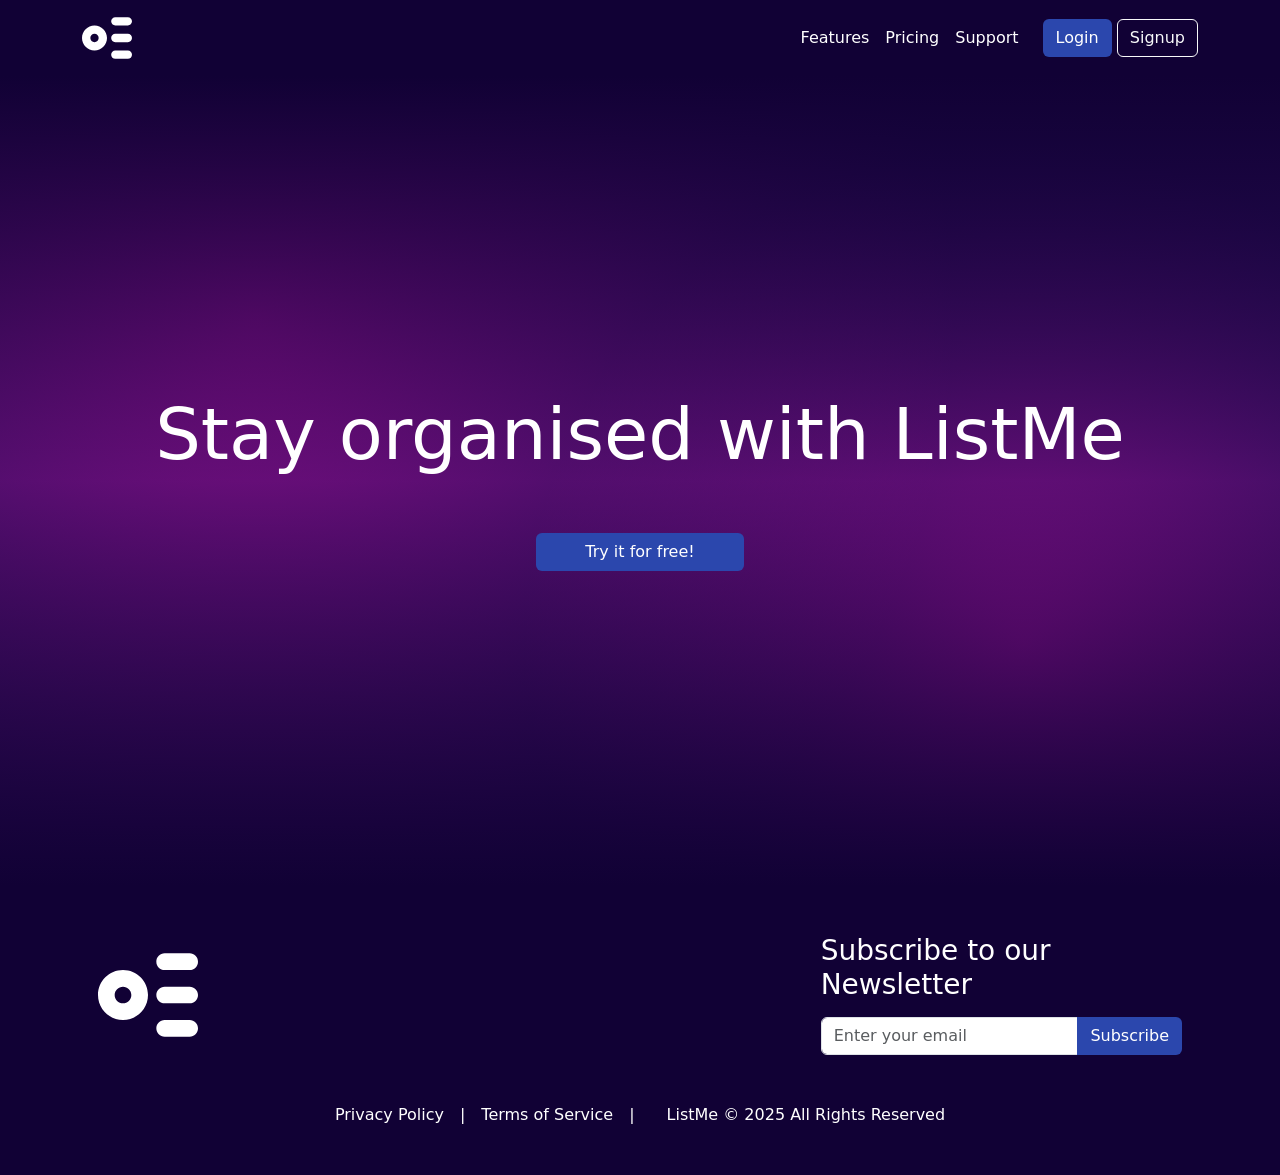
<file: frontend/index.html>
<!DOCTYPE html>
<html lang="en">
<head>
    <meta charset="UTF-8">
    <meta name="viewport" content="width=device-width, initial-scale=1.0">

    <title> To Do App | Home </title>

    <link href="https://cdn.jsdelivr.net/npm/bootstrap@5.3.3/dist/css/bootstrap.min.css" rel="stylesheet">
    <link rel="stylesheet" href="./css/styles.css">

</head>

<body>
    <!-- Navbar -->
    <nav class="navbar navbar-expand-lg">
        <div class="container">

            <a class="navbar-brand" href="./">
                <img src="./images/logo.svg" height="50px" width="auto">
            </a>

            <!-- Hamburger menu button (visible on smaller screens) -->
            <button class="navbar-toggler" type="button"
                data-bs-toggle="collapse"
                data-bs-target="#navbarNav"
                aria-controls="navbarNav"
                aria-expanded="false"
                aria-label="Toggle navigation">

                <img src="./images/Hamburger.svg" alt="hamburger icon" height="40px" width="auto">
            </button>

            <div class="collapse navbar-collapse" id="navbarNav">

                <ul class="navbar-nav ms-lg-auto text-center text-lg-start">
                    <li class="nav-item">
                        <a class="nav-link" href="./features.html">Features</a>
                    </li>

                    <li class="nav-item">
                        <a class="nav-link" href="./pricing.html">Pricing</a>
                    </li>

                    <li class="nav-item">
                        <a class="nav-link" href="./support.html">Support</a>
                    </li>

                    <!-- Button nav items -->
                    <li class="nav-item d-block d-lg-none">
                        <a class="nav-link" href="./login.html">Login</a>
                    </li>

                    <li class="nav-item d-block d-lg-none">
                        <a class="nav-link" href="./signup.html">Signup</a>
                    </li>
                </ul>

                <!-- Buttons only visible on large screens -->
                <div class="d-flex gap-2 d-none d-lg-block ms-3">
                    <a class="btn btn-primary" href="./login.html">Login</a>
                    <a class="btn btn-outline-light" href="./signup.html">Signup</a>
                </div>

            </div>

        </div>
    </nav>
    
    
    <!-- ↓ Hero text ↓ -->

    <main class="d-flex justify-content-center flex-column align-items-center bg-img">
        <h1 class="display-2 text-center text-white">Stay organised with ListMe</h1>
        <div class="d-flex justify-content-center align-items-center mt-5">
            <a href="./dashboard.html" class="btn btn-primary px-5">Try it for free!</a>
        </div>
    </main>

    <!-- ↑ Hero text ↑ -->


    <!-- ↓ Footer ↓ -->

    <footer>
        <div class="py-5 container">
            <div class="d-flex justify-content-between flex-column gap-5 gap-md-0 flex-md-row align-items-center px-3 mb-5">
                <a href="./">
                    <img src="./images/logo.svg" alt="logo" height="100px" width="auto">
                </a>
                <div class="col-12 col-sm-8 col-md-7 col-lg-5 col-xl-4">
                    <h3 class="text-white mb-3 text-center text-md-start">Subscribe to our Newsletter</h3>
                    <div class="input-group">
                        <input  placeholder="Enter your email" type="email" class="form-control">
                        <button class="btn btn-primary"> Subscribe </button>
                    </div>
                </div>
            </div>
            <div class="d-flex justify-content-center flex-column gap-3 flex-md-row align-items-center">
                <a class="nav-link" href="#">Privacy Policy</a>
                <p class="m-0 d-none d-md-block">|</p>
                <a class="nav-link" href="#">Terms of Service</a>
                <p class="mb-0 me-3 d-none d-md-block">|</p>
                <p class="m-0"> ListMe &COPY; 2025 All Rights Reserved </p>
            </div>
        </div>
    </footer>

     <script src="https://cdn.jsdelivr.net/npm/bootstrap@5.3.3/dist/js/bootstrap.bundle.min.js"></script> 
</body>

</html>
</file>
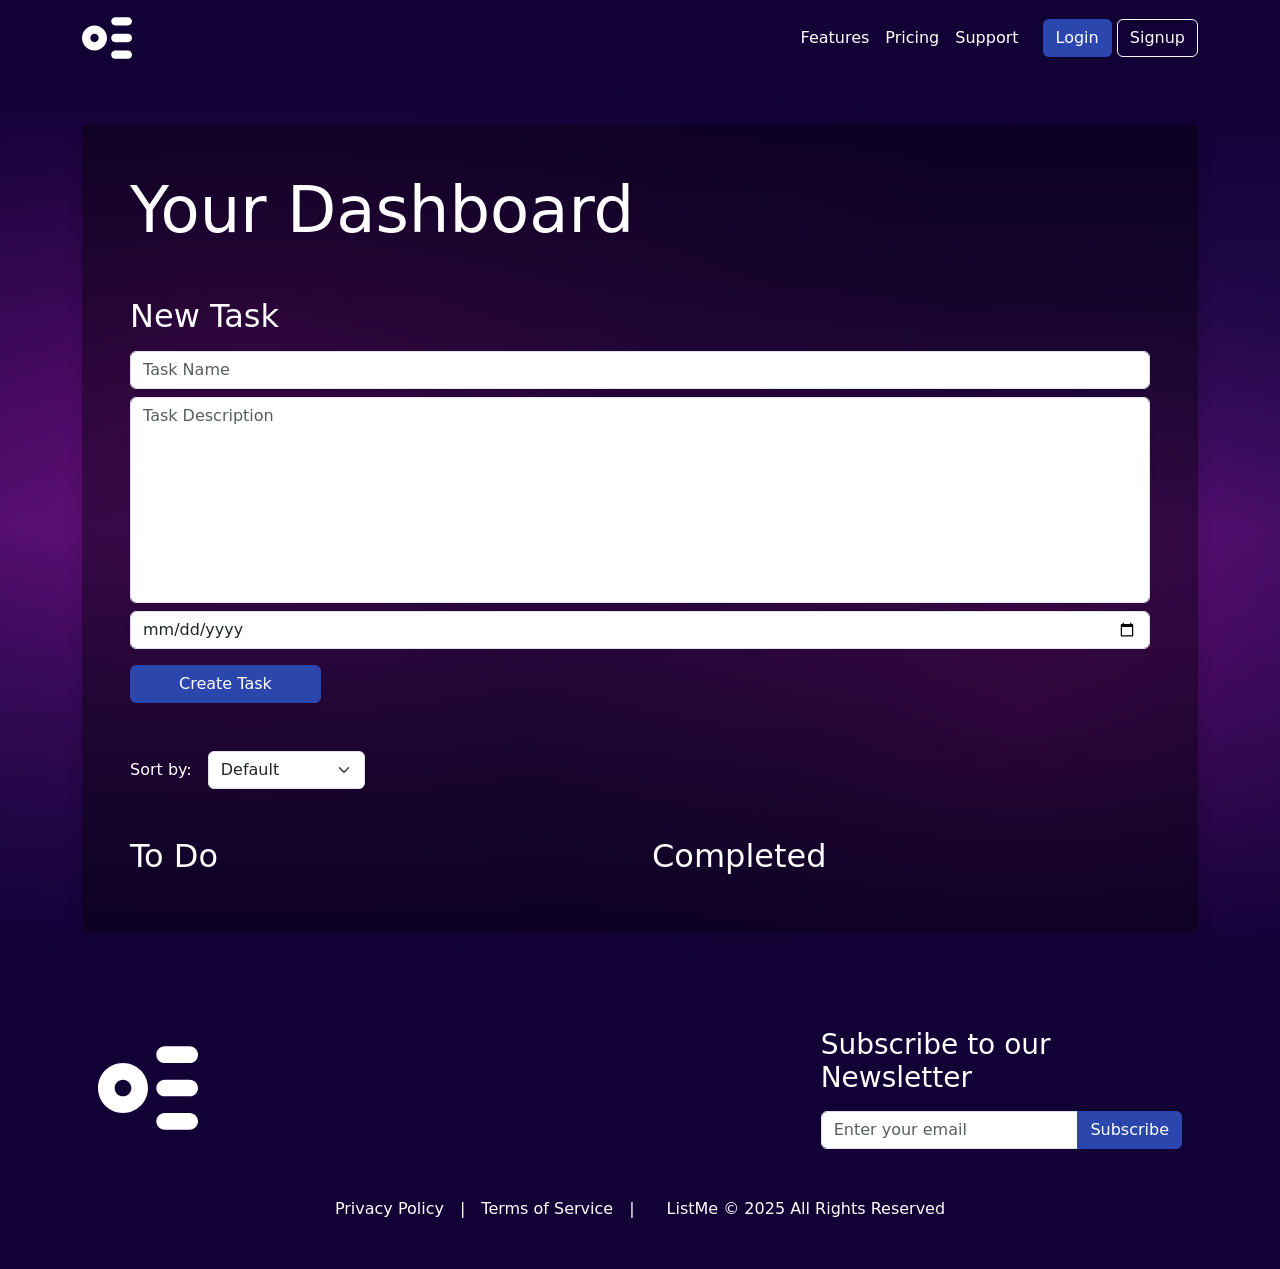
<file: frontend/dashboard.html>
<!DOCTYPE html>
<html lang="en">
<head>
    <meta charset="UTF-8">
    <meta name="viewport" content="width=device-width, initial-scale=1.0">

    <title> To Do App | Dashboard </title>

    <link href="https://cdn.jsdelivr.net/npm/bootstrap@5.3.3/dist/css/bootstrap.min.css" rel="stylesheet">
    <link rel="stylesheet" href="./css/styles.css">

</head>

<body>
    <!-- Navbar -->
    <nav class="navbar navbar-expand-lg">
        <div class="container">

            <a class="navbar-brand" href="./">
                <img src="./images/logo.svg" height="50px" width="auto">
            </a>

            <!-- Hamburger menu button (visible on smaller screens) -->
            <button class="navbar-toggler" type="button"
                data-bs-toggle="collapse"
                data-bs-target="#navbarNav"
                aria-controls="navbarNav"
                aria-expanded="false"
                aria-label="Toggle navigation">

                <img src="./images/Hamburger.svg" alt="hamburger icon" height="40px" width="auto">
            </button>

            <div class="collapse navbar-collapse" id="navbarNav">

                <ul class="navbar-nav ms-lg-auto text-center text-lg-start">
                    <li class="nav-item">
                        <a class="nav-link" href="./features.html">Features</a>
                    </li>

                    <li class="nav-item">
                        <a class="nav-link" href="./pricing.html">Pricing</a>
                    </li>

                    <li class="nav-item">
                        <a class="nav-link" href="./support.html">Support</a>
                    </li>

                    <!-- Button nav items -->
                    <li class="nav-item d-block d-lg-none">
                        <a class="nav-link" href="./login.html">Login</a>
                    </li>

                    <li class="nav-item d-block d-lg-none">
                        <a class="nav-link" href="./signup.html">Signup</a>
                    </li>
                </ul>

                <!-- Buttons only visible on large screens -->
                <div class="d-flex gap-2 d-none d-lg-block ms-3">
                    <a class="btn btn-primary" href="./login.html">Login</a>
                    <a class="btn btn-outline-light" href="./signup.html">Signup</a>
                </div>

            </div>

        </div>
    </nav>
    
    
    <!-- ↓ Create a task ↓ -->

   <main>
        <div class="bg-img dashboard py-5">

            <div class="d-flex justify-content-center flex-column align-items-center container">

                <div class="rounded shadow bg-translucent p-3 p-lg-5 col-12">

                    <form id="taskForm" class="mb-5 text-white">
                        <h1 id="greeting" class="mb-5 display-3">Your Dashboard</h1>

                        <h2 class="mb-3">New Task</h2>

                        <input id="taskName" name="taskName" placeholder="Task Name" class="mb-2 form-control shadow-sm" type="text" required>

                        <textarea placeholder="Task Description" id="taskDescription" name="taskDescription" class="form-control mb-2 shadow-sm" rows="8" required></textarea>

                        <input id="dueDate" name="dueDate" placeholder="Due Date" class="mb-3 form-control shadow-sm" type="date" required>

                        <button type="submit" class="btn btn-primary shadow-sm px-5">Create Task</button>
                    </form>

                    <div class="d-flex align-items-center gap-3 mb-5">
                        <label for="sortSelect" class="text-white">Sort by:</label>

                        <select id="sortSelect" class="form-select w-auto shadow-none">
                            <option value="default" selected>Default</option>
                            <option value="dueDate">Due Date</option>
                            <option value="dateCreated">Date Created</option>
                        </select>
                    </div>

                    <!--Our lists for todo and completed tasks-->
                    <div class="row text-white">

                        <div class="col-12 col-lg-6 mb-4 mb-lg-0">
                            <h2 class="text-white">To Do</h2>

                            <ul id="toDoList" class="list-group"></ul>
                        </div>

                        <div class="col-12 col-lg-6">
                            <h2>Completed</h2>

                            <ul id="completedList" class="list-group"></ul>
                        </div>
                    </div>
                </div>
            </div>
        </div>
   </main>

    <!-- ↑ Create a task ↑ -->


    <!-- ↓ Footer ↓ -->

    <footer>
        <div class="py-5 container">
            <div class="d-flex justify-content-between flex-column gap-5 gap-md-0 flex-md-row align-items-center px-3 mb-5">
                <a href="./">
                    <img src="./images/logo.svg" alt="logo" height="100px" width="auto">
                </a>
                <div class="col-12 col-sm-8 col-md-7 col-lg-5 col-xl-4">
                    <h3 class="text-white mb-3 text-center text-md-start">Subscribe to our Newsletter</h3>
                    <div class="input-group">
                        <input  placeholder="Enter your email" type="email" class="form-control">
                        <button class="btn btn-primary"> Subscribe </button>
                    </div>
                </div>
            </div>
            <div class="d-flex justify-content-center flex-column gap-3 flex-md-row align-items-center">
                <a class="nav-link" href="#">Privacy Policy</a>
                <p class="m-0 d-none d-md-block">|</p>
                <a class="nav-link" href="#">Terms of Service</a>
                <p class="mb-0 me-3 d-none d-md-block">|</p>
                <p class="m-0"> ListMe &COPY; 2025 All Rights Reserved </p>
            </div>
        </div>
    </footer>

    <!-- ↓ Edit Task Modal - pops up when needed ↓ -->

    <div class="modal fade" id="editModal" tabindex="-1" aria-labelledby="editTaskModalLabel" aria-hidden="true">
        <div class="modal-dialog modal-dialog-centered">
            <div class="modal-content">
                <div class="modal-header">
                    <h1 class="modal-title fs-5" id="editTaskModalLabel">Edit Task</h1>
                    <button type="button" class="btn-close" data-bs-dismiss="modal" aria-label="Close"></button>
                </div>
                <div class="modal-body">
                    <form id="editTaskForm">
                        <input id="editTaskName" placeholder="Task Name" class="mb-2 form-control shadow-sm" type="text">
                        <textarea id="editTaskDescription" placeholder="Task Description" rows="7" class="form-control mb-2 shadow-sm"></textarea>
                        <input id="editDueDate" placeholder="Task Name" class="mb-3 form-control shadow-sm" type="date">
                    </form>
                </div>
                <div class="modal-footer">
                    <button id="saveButton" type="submit" class="btn btn-primary">Save changes</button>
                </div>
            </div>
        </div>
    </div>

    <!-- ↑ Edit Task Modal ↑ -->

    <script src="./js/api.js"></script>
    <script src="https://cdn.jsdelivr.net/npm/bootstrap@5.3.3/dist/js/bootstrap.bundle.min.js"></script> 
</body>

</html>
</file>
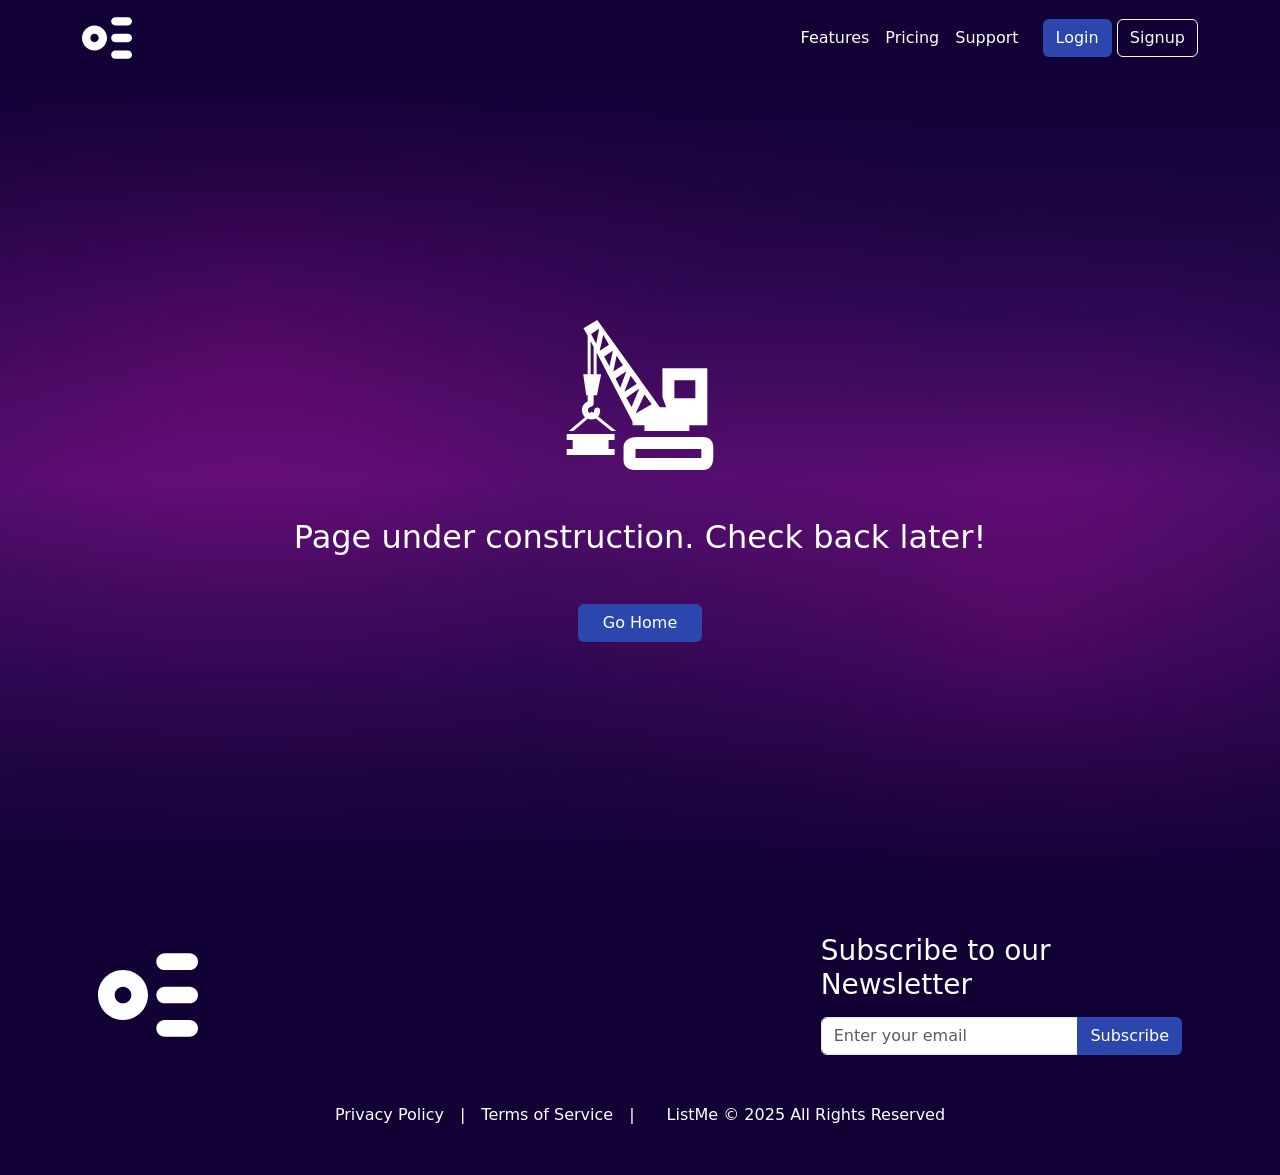
<file: frontend/features.html>
<!DOCTYPE html>
<html lang="en">
<head>
    <meta charset="UTF-8">
    <meta name="viewport" content="width=device-width, initial-scale=1.0">

    <title> To Do App | Features </title>

    <link href="https://cdn.jsdelivr.net/npm/bootstrap@5.3.3/dist/css/bootstrap.min.css" rel="stylesheet">
    <link rel="stylesheet" href="./css/styles.css">

</head>

<body>
    <!-- Navbar -->
    <nav class="navbar navbar-expand-lg">
        <div class="container">

            <a class="navbar-brand" href="./">
                <img src="./images/logo.svg" height="50px" width="auto">
            </a>

            <!-- Hamburger menu button (visible on smaller screens) -->
            <button class="navbar-toggler" type="button"
                data-bs-toggle="collapse"
                data-bs-target="#navbarNav"
                aria-controls="navbarNav"
                aria-expanded="false"
                aria-label="Toggle navigation">

                <img src="./images/Hamburger.svg" alt="hamburger icon" height="40px" width="auto">
            </button>

            <div class="collapse navbar-collapse" id="navbarNav">

                <ul class="navbar-nav ms-lg-auto text-center text-lg-start">
                    <li class="nav-item">
                        <a class="nav-link" href="./features.html">Features</a>
                    </li>

                    <li class="nav-item">
                        <a class="nav-link" href="./pricing.html">Pricing</a>
                    </li>

                    <li class="nav-item">
                        <a class="nav-link" href="./support.html">Support</a>
                    </li>

                    <!-- Button nav items -->
                    <li class="nav-item d-block d-lg-none">
                        <a class="nav-link" href="./login.html">Login</a>
                    </li>

                    <li class="nav-item d-block d-lg-none">
                        <a class="nav-link" href="./signup.html">Signup</a>
                    </li>
                </ul>

                <!-- Buttons only visible on large screens -->
                <div class="d-flex gap-2 d-none d-lg-block ms-3">
                    <a class="btn btn-primary" href="./login.html">Login</a>
                    <a class="btn btn-outline-light" href="./signup.html">Signup</a>
                </div>

            </div>

        </div>
    </nav>
    
    
    <!-- ↓ Page not ready ↓ -->

    <section class="bg-img d-flex justify-content-center align-items-center support py-5">
        <div class="container text-center text-white py-5">
            <img src="./images/Construction.svg" alt="Under Construction" height="150px" width="auto">
            <h2 class="mt-5">Page under construction. Check back later!</h2>
            <div class="mt-5">
                <a href="./" class="btn btn-primary px-4">Go Home</a>
            </div>
        </div>
    </section>

    <!-- ↑ Page not ready ↑ -->


    <!-- ↓ Footer ↓ -->

    <footer>
        <div class="py-5 container">
            <div class="d-flex justify-content-between flex-column gap-5 gap-md-0 flex-md-row align-items-center px-3 mb-5">
                <a href="./">
                    <img src="./images/logo.svg" alt="logo" height="100px" width="auto">
                </a>
                <div class="col-12 col-sm-8 col-md-7 col-lg-5 col-xl-4">
                    <h3 class="text-white mb-3 text-center text-md-start">Subscribe to our Newsletter</h3>
                    <div class="input-group">
                        <input  placeholder="Enter your email" type="email" class="form-control">
                        <button class="btn btn-primary"> Subscribe </button>
                    </div>
                </div>
            </div>
            <div class="d-flex justify-content-center flex-column gap-3 flex-md-row align-items-center">
                <a class="nav-link" href="#">Privacy Policy</a>
                <p class="m-0 d-none d-md-block">|</p>
                <a class="nav-link" href="#">Terms of Service</a>
                <p class="mb-0 me-3 d-none d-md-block">|</p>
                <p class="m-0"> ListMe &COPY; 2025 All Rights Reserved </p>
            </div>
        </div>
    </footer>

     
     <script src="https://cdn.jsdelivr.net/npm/bootstrap@5.3.3/dist/js/bootstrap.bundle.min.js"></script> 
</body>

</html>
</file>
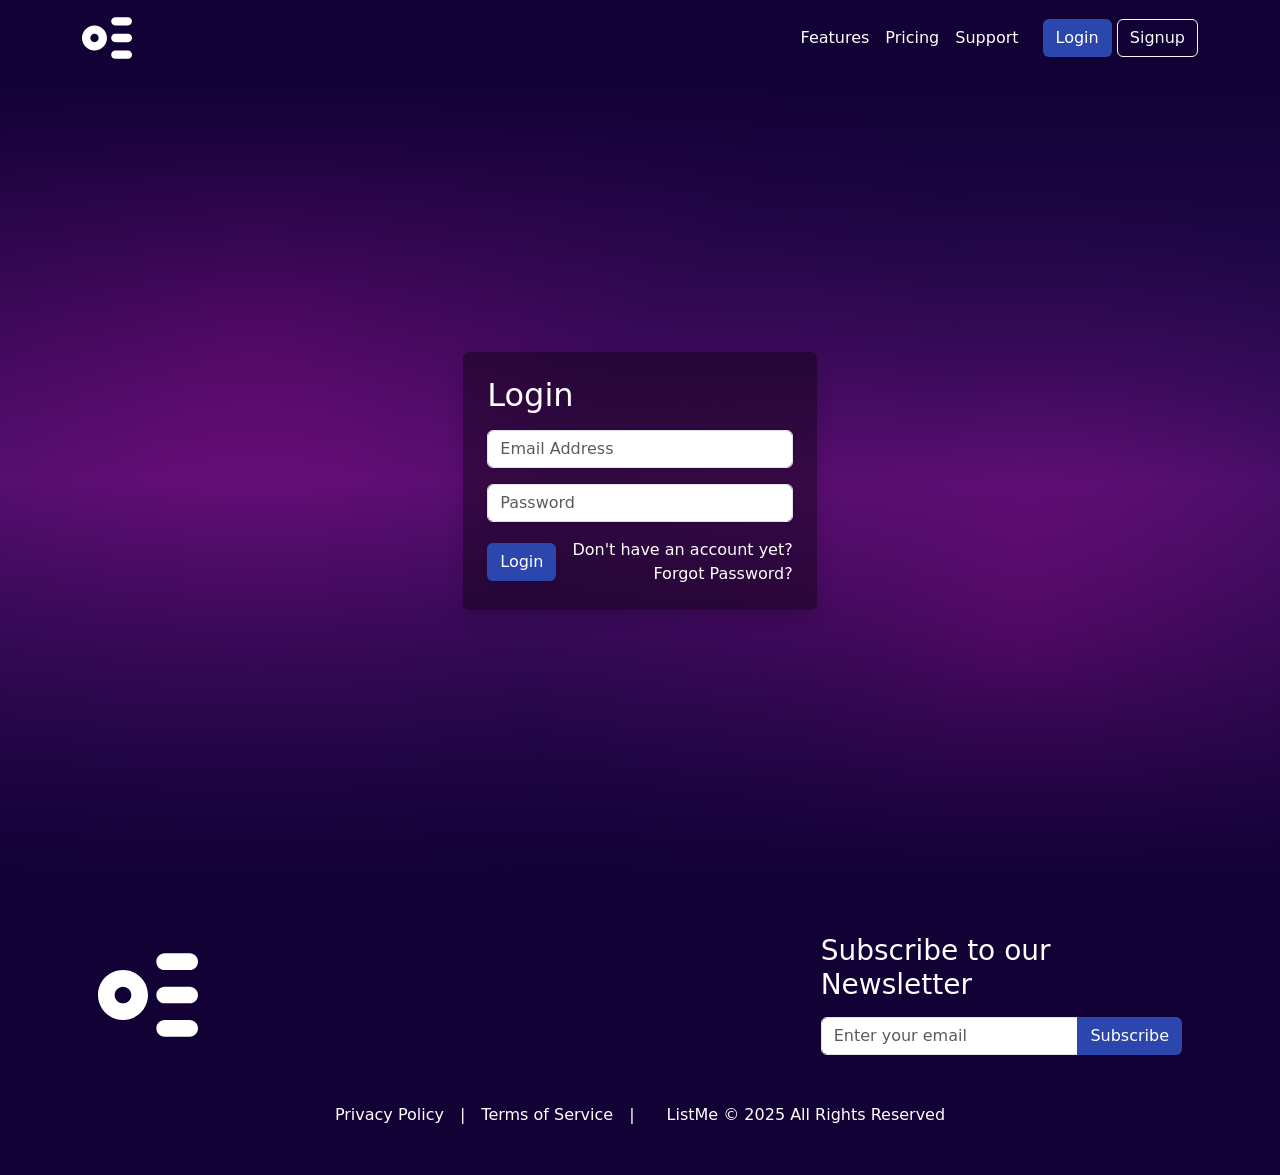
<file: frontend/login.html>
<!DOCTYPE html>
<html lang="en">
<head>
    <meta charset="UTF-8">
    <meta name="viewport" content="width=device-width, initial-scale=1.0">

    <title> To Do App | Login </title>

    <link href="https://cdn.jsdelivr.net/npm/bootstrap@5.3.3/dist/css/bootstrap.min.css" rel="stylesheet">
    <link rel="stylesheet" href="./css/styles.css">

</head>

<body>
    <!-- Navbar -->
    <nav class="navbar navbar-expand-lg">
        <div class="container">

            <a class="navbar-brand" href="./">
                <img src="./images/logo.svg" height="50px" width="auto">
            </a>

            <!-- Hamburger menu button (visible on smaller screens) -->
            <button class="navbar-toggler" type="button"
                data-bs-toggle="collapse"
                data-bs-target="#navbarNav"
                aria-controls="navbarNav"
                aria-expanded="false"
                aria-label="Toggle navigation">

                <img src="./images/Hamburger.svg" alt="hamburger icon" height="40px" width="auto">
            </button>

            <div class="collapse navbar-collapse" id="navbarNav">

                <ul class="navbar-nav ms-lg-auto text-center text-lg-start">
                    <li class="nav-item">
                        <a class="nav-link" href="./features.html">Features</a>
                    </li>

                    <li class="nav-item">
                        <a class="nav-link" href="./pricing.html">Pricing</a>
                    </li>

                    <li class="nav-item">
                        <a class="nav-link" href="./support.html">Support</a>
                    </li>

                    <!-- Button nav items -->
                    <li class="nav-item d-block d-lg-none">
                        <a class="nav-link" href="./login.html">Login</a>
                    </li>

                    <li class="nav-item d-block d-lg-none">
                        <a class="nav-link" href="./signup.html">Signup</a>
                    </li>
                </ul>

                <!-- Buttons only visible on large screens -->
                <div class="d-flex gap-2 d-none d-lg-block ms-3">
                    <a class="btn btn-primary" href="./login.html">Login</a>
                    <a class="btn btn-outline-light" href="./signup.html">Signup</a>
                </div>

            </div>

        </div>
    </nav>
    
    
  <section class="d-flex justify-content-center flex-column align-items-center bg-img">
        <div class="rounded shadow bg-translucent p-4">
            <h2 class="mb-3 text-white">Login</h2>
            <form id="loginForm">
                <input id="email" placeholder="Email Address" required type="email" class="mb-3 form-control shadow-sm">
                <input id="password" placeholder="Password" required type="password" class="form-control shadow-sm">
                <div class="d-flex justify-content-between align-items-center gap-3 mt-3">
                    <button type="submit" class="btn btn-primary shadow-sm">Login</button>
                    <div class="text-end">
                        <a href="./signup.html">Don't have an account yet?</a> 
                        <br>  
                        <a href="#">Forgot Password?</a> 
                    </div> 
                </div>
            </form>
        </div>
    </section>


    <!-- ↓ Footer ↓ -->

    <footer>
        <div class="py-5 container">
            <div class="d-flex justify-content-between flex-column gap-5 gap-md-0 flex-md-row align-items-center px-3 mb-5">
                <a href="./">
                    <img src="./images/logo.svg" alt="logo" height="100px" width="auto">
                </a>
                <div class="col-12 col-sm-8 col-md-7 col-lg-5 col-xl-4">
                    <h3 class="text-white mb-3 text-center text-md-start">Subscribe to our Newsletter</h3>
                    <div class="input-group">
                        <input  placeholder="Enter your email" type="email" class="form-control">
                        <button class="btn btn-primary"> Subscribe </button>
                    </div>
                </div>
            </div>
            <div class="d-flex justify-content-center flex-column gap-3 flex-md-row align-items-center">
                <a class="nav-link" href="#">Privacy Policy</a>
                <p class="m-0 d-none d-md-block">|</p>
                <a class="nav-link" href="#">Terms of Service</a>
                <p class="mb-0 me-3 d-none d-md-block">|</p>
                <p class="m-0"> ListMe &COPY; 2025 All Rights Reserved </p>
            </div>
        </div>
    </footer>

     <script src="https://cdn.jsdelivr.net/npm/bootstrap@5.3.3/dist/js/bootstrap.bundle.min.js"></script> 
</body>

</html>
</file>
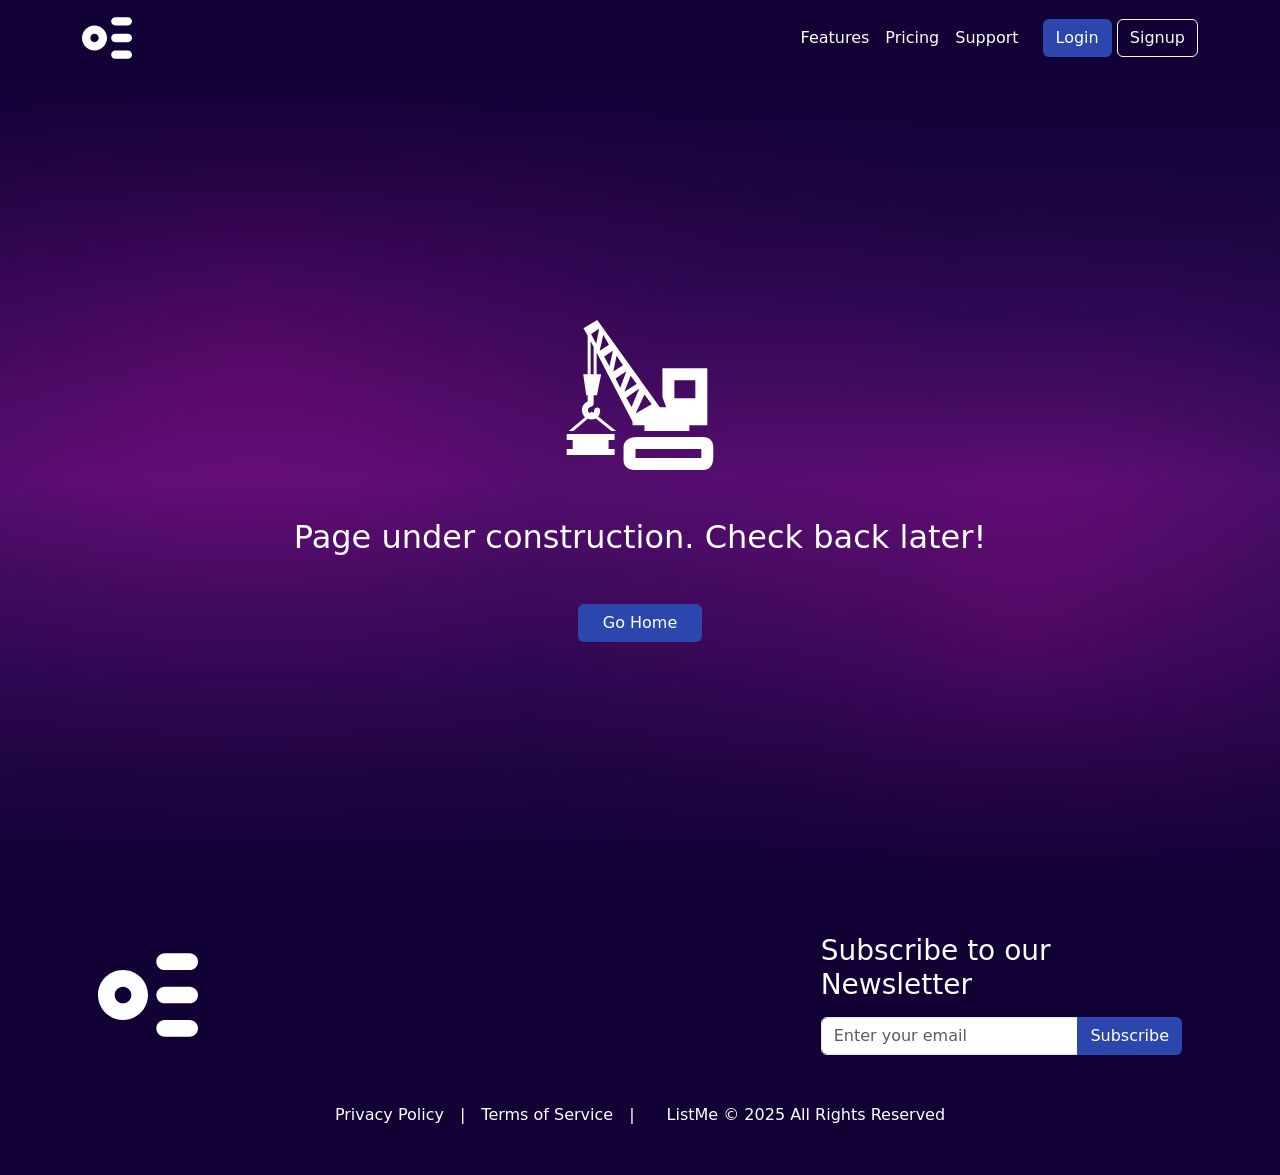
<file: frontend/pricing.html>
<!DOCTYPE html>
<html lang="en">
<head>
    <meta charset="UTF-8">
    <meta name="viewport" content="width=device-width, initial-scale=1.0">

    <title> To Do App | Pricing </title>

    <link href="https://cdn.jsdelivr.net/npm/bootstrap@5.3.3/dist/css/bootstrap.min.css" rel="stylesheet">
    <link rel="stylesheet" href="./css/styles.css">

</head>

<body>
    <!-- Navbar -->
    <nav class="navbar navbar-expand-lg">
        <div class="container">

            <a class="navbar-brand" href="./">
                <img src="./images/logo.svg" height="50px" width="auto">
            </a>

            <!-- Hamburger menu button (visible on smaller screens) -->
            <button class="navbar-toggler" type="button"
                data-bs-toggle="collapse"
                data-bs-target="#navbarNav"
                aria-controls="navbarNav"
                aria-expanded="false"
                aria-label="Toggle navigation">

                <img src="./images/Hamburger.svg" alt="hamburger icon" height="40px" width="auto">
            </button>

            <div class="collapse navbar-collapse" id="navbarNav">

                <ul class="navbar-nav ms-lg-auto text-center text-lg-start">
                    <li class="nav-item">
                        <a class="nav-link" href="./features.html">Features</a>
                    </li>

                    <li class="nav-item">
                        <a class="nav-link" href="./pricing.html">Pricing</a>
                    </li>

                    <li class="nav-item">
                        <a class="nav-link" href="./support.html">Support</a>
                    </li>

                    <!-- Button nav items -->
                    <li class="nav-item d-block d-lg-none">
                        <a class="nav-link" href="./login.html">Login</a>
                    </li>

                    <li class="nav-item d-block d-lg-none">
                        <a class="nav-link" href="./signup.html">Signup</a>
                    </li>
                </ul>

                <!-- Buttons only visible on large screens -->
                <div class="d-flex gap-2 d-none d-lg-block ms-3">
                    <a class="btn btn-primary" href="./login.html">Login</a>
                    <a class="btn btn-outline-light" href="./signup.html">Signup</a>
                </div>

            </div>

        </div>
    </nav>
    
    
    <!-- ↓ Page not ready ↓ -->

    <section class="bg-img d-flex justify-content-center align-items-center support py-5">
        <div class="container text-center text-white py-5">
            <img src="./images/Construction.svg" alt="Under Construction" height="150px" width="auto">
            <h2 class="mt-5">Page under construction. Check back later!</h2>
            <div class="mt-5">
                <a href="./" class="btn btn-primary px-4">Go Home</a>
            </div>
        </div>
    </section>

    <!-- ↑ Page not ready ↑ -->


    <!-- ↓ Footer ↓ -->

    <footer>
        <div class="py-5 container">
            <div class="d-flex justify-content-between flex-column gap-5 gap-md-0 flex-md-row align-items-center px-3 mb-5">
                <a href="./">
                    <img src="./images/logo.svg" alt="logo" height="100px" width="auto">
                </a>
                <div class="col-12 col-sm-8 col-md-7 col-lg-5 col-xl-4">
                    <h3 class="text-white mb-3 text-center text-md-start">Subscribe to our Newsletter</h3>
                    <div class="input-group">
                        <input  placeholder="Enter your email" type="email" class="form-control">
                        <button class="btn btn-primary"> Subscribe </button>
                    </div>
                </div>
            </div>
            <div class="d-flex justify-content-center flex-column gap-3 flex-md-row align-items-center">
                <a class="nav-link" href="#">Privacy Policy</a>
                <p class="m-0 d-none d-md-block">|</p>
                <a class="nav-link" href="#">Terms of Service</a>
                <p class="mb-0 me-3 d-none d-md-block">|</p>
                <p class="m-0"> ListMe &COPY; 2025 All Rights Reserved </p>
            </div>
        </div>
    </footer>

     <script src="https://cdn.jsdelivr.net/npm/bootstrap@5.3.3/dist/js/bootstrap.bundle.min.js"></script> 
</body>

</html>
</file>
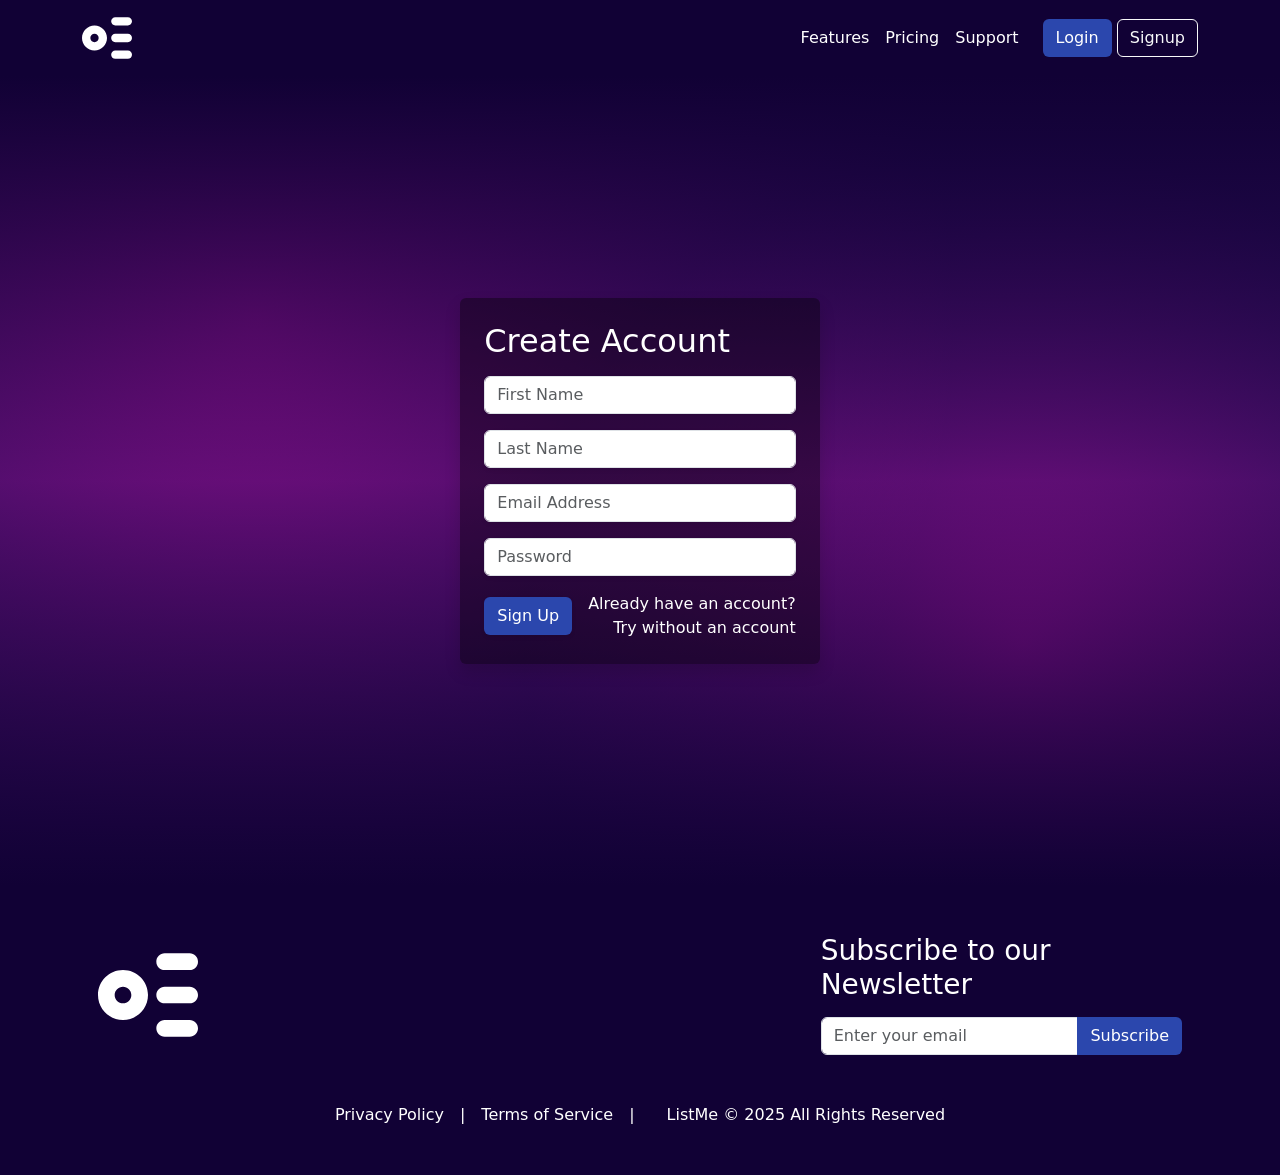
<file: frontend/signup.html>
<!DOCTYPE html>
<html lang="en">
<head>
    <meta charset="UTF-8">
    <meta name="viewport" content="width=device-width, initial-scale=1.0">

    <title> To Do App | Signup </title>

    <link href="https://cdn.jsdelivr.net/npm/bootstrap@5.3.3/dist/css/bootstrap.min.css" rel="stylesheet">
    <link rel="stylesheet" href="./css/styles.css">

</head>

<body>
    <!-- Navbar -->
    <nav class="navbar navbar-expand-lg">
        <div class="container">

            <a class="navbar-brand" href="./">
                <img src="./images/logo.svg" height="50px" width="auto">
            </a>

            <!-- Hamburger menu button (visible on smaller screens) -->
            <button class="navbar-toggler" type="button"
                data-bs-toggle="collapse"
                data-bs-target="#navbarNav"
                aria-controls="navbarNav"
                aria-expanded="false"
                aria-label="Toggle navigation">

                <img src="./images/Hamburger.svg" alt="hamburger icon" height="40px" width="auto">
            </button>

            <div class="collapse navbar-collapse" id="navbarNav">

                <ul class="navbar-nav ms-lg-auto text-center text-lg-start">
                    <li class="nav-item">
                        <a class="nav-link" href="./features.html">Features</a>
                    </li>

                    <li class="nav-item">
                        <a class="nav-link" href="./pricing.html">Pricing</a>
                    </li>

                    <li class="nav-item">
                        <a class="nav-link" href="./support.html">Support</a>
                    </li>

                    <!-- Button nav items -->
                    <li class="nav-item d-block d-lg-none">
                        <a class="nav-link" href="./login.html">Login</a>
                    </li>

                    <li class="nav-item d-block d-lg-none">
                        <a class="nav-link" href="./signup.html">Signup</a>
                    </li>
                </ul>

                <!-- Buttons only visible on large screens -->
                <div class="d-flex gap-2 d-none d-lg-block ms-3">
                    <a class="btn btn-primary" href="./login.html">Login</a>
                    <a class="btn btn-outline-light" href="./signup.html">Signup</a>
                </div>

            </div>

        </div>
    </nav>
    
    
    <!-- ↓ Signup Form ↓ -->

    <section class="d-flex justify-content-center flex-column align-items-center bg-img">
        <div class="rounded shadow bg-translucent p-4">
            <h2 class="mb-3 text-white">Create Account</h2>
            <form id="signupForm">
                <input id="firstName" placeholder="First Name" required type="text" class="mb-3 form-control shadow-sm">
                <input id="lastName" placeholder="Last Name" required type="text" class="mb-3 form-control shadow-sm">
                <input id="email" placeholder="Email Address" required type="email" class="mb-3 form-control shadow-sm">
                <input id="password" placeholder="Password" required type="password" class="form-control shadow-sm">
                <div class="d-flex justify-content-between align-items-center gap-3 mt-3">
                    <button type="submit" class="btn btn-primary shadow-sm">Sign Up</button>
                    <div class="text-end">
                        <a href="./login.html">Already have an account?</a>   
                        <br> 
                        <a href="./dashboard.html">Try without an account</a> 
                    </div>
                </div>
            </form>
        </div>
    </section>

    <!-- ↑ Signup Form ↑ -->


    <!-- ↓ Footer ↓ -->

    <footer>
        <div class="py-5 container">
            <div class="d-flex justify-content-between flex-column gap-5 gap-md-0 flex-md-row align-items-center px-3 mb-5">
                <a href="./">
                    <img src="./images/logo.svg" alt="logo" height="100px" width="auto">
                </a>
                <div class="col-12 col-sm-8 col-md-7 col-lg-5 col-xl-4">
                    <h3 class="text-white mb-3 text-center text-md-start">Subscribe to our Newsletter</h3>
                    <div class="input-group">
                        <input  placeholder="Enter your email" type="email" class="form-control">
                        <button class="btn btn-primary"> Subscribe </button>
                    </div>
                </div>
            </div>
            <div class="d-flex justify-content-center flex-column gap-3 flex-md-row align-items-center">
                <a class="nav-link" href="#">Privacy Policy</a>
                <p class="m-0 d-none d-md-block">|</p>
                <a class="nav-link" href="#">Terms of Service</a>
                <p class="mb-0 me-3 d-none d-md-block">|</p>
                <p class="m-0"> ListMe &COPY; 2025 All Rights Reserved </p>
            </div>
        </div>
    </footer>

     <script src="https://cdn.jsdelivr.net/npm/bootstrap@5.3.3/dist/js/bootstrap.bundle.min.js"></script> 
</body>

</html>
</file>
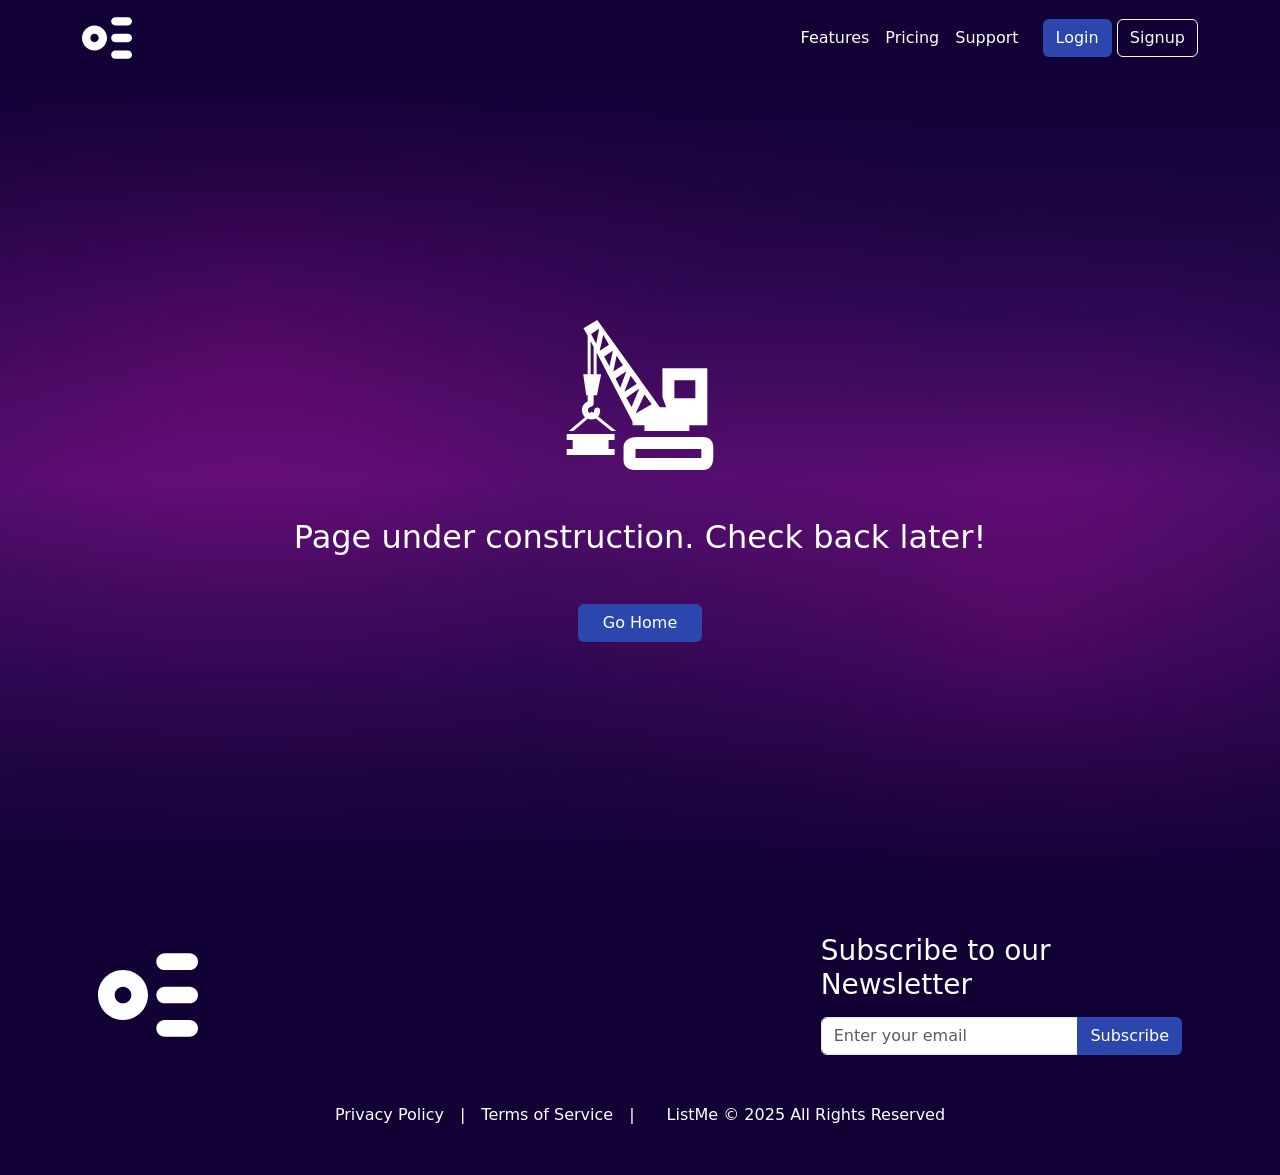
<file: frontend/support.html>
<!DOCTYPE html>
<html lang="en">
<head>
    <meta charset="UTF-8">
    <meta name="viewport" content="width=device-width, initial-scale=1.0">

    <title> To Do App | Support </title>

    <link href="https://cdn.jsdelivr.net/npm/bootstrap@5.3.3/dist/css/bootstrap.min.css" rel="stylesheet">
    <link rel="stylesheet" href="./css/styles.css">

</head>

<body>
    <!-- Navbar -->
    <nav class="navbar navbar-expand-lg">
        <div class="container">

            <a class="navbar-brand" href="./">
                <img src="./images/logo.svg" height="50px" width="auto">
            </a>

            <!-- Hamburger menu button (visible on smaller screens) -->
            <button class="navbar-toggler" type="button"
                data-bs-toggle="collapse"
                data-bs-target="#navbarNav"
                aria-controls="navbarNav"
                aria-expanded="false"
                aria-label="Toggle navigation">

                <img src="./images/Hamburger.svg" alt="hamburger icon" height="40px" width="auto">
            </button>

            <div class="collapse navbar-collapse" id="navbarNav">

                <ul class="navbar-nav ms-lg-auto text-center text-lg-start">
                    <li class="nav-item">
                        <a class="nav-link" href="./features.html">Features</a>
                    </li>

                    <li class="nav-item">
                        <a class="nav-link" href="./pricing.html">Pricing</a>
                    </li>

                    <li class="nav-item">
                        <a class="nav-link" href="./support.html">Support</a>
                    </li>

                    <!-- Button nav items -->
                    <li class="nav-item d-block d-lg-none">
                        <a class="nav-link" href="./login.html">Login</a>
                    </li>

                    <li class="nav-item d-block d-lg-none">
                        <a class="nav-link" href="./signup.html">Signup</a>
                    </li>
                </ul>

                <!-- Buttons only visible on large screens -->
                <div class="d-flex gap-2 d-none d-lg-block ms-3">
                    <a class="btn btn-primary" href="./login.html">Login</a>
                    <a class="btn btn-outline-light" href="./signup.html">Signup</a>
                </div>

            </div>

        </div>
    </nav>
    
    
    <!-- ↓ Page not ready ↓ -->

    <section class="bg-img d-flex justify-content-center align-items-center support py-5">
        <div class="container text-center text-white py-5">
            <img src="./images/Construction.svg" alt="Under Construction" height="150px" width="auto">
            <h2 class="mt-5">Page under construction. Check back later!</h2>
            <div class="mt-5">
                <a href="./" class="btn btn-primary px-4">Go Home</a>
            </div>
        </div>
    </section>

    <!-- ↑ Page not ready ↑ -->


    <!-- ↓ Footer ↓ -->

    <footer>
        <div class="py-5 container">
            <div class="d-flex justify-content-between flex-column gap-5 gap-md-0 flex-md-row align-items-center px-3 mb-5">
                <a href="./">
                    <img src="./images/logo.svg" alt="logo" height="100px" width="auto">
                </a>
                <div class="col-12 col-sm-8 col-md-7 col-lg-5 col-xl-4">
                    <h3 class="text-white mb-3 text-center text-md-start">Subscribe to our Newsletter</h3>
                    <div class="input-group">
                        <input  placeholder="Enter your email" type="email" class="form-control">
                        <button class="btn btn-primary"> Subscribe </button>
                    </div>
                </div>
            </div>
            <div class="d-flex justify-content-center flex-column gap-3 flex-md-row align-items-center">
                <a class="nav-link" href="#">Privacy Policy</a>
                <p class="m-0 d-none d-md-block">|</p>
                <a class="nav-link" href="#">Terms of Service</a>
                <p class="mb-0 me-3 d-none d-md-block">|</p>
                <p class="m-0"> ListMe &COPY; 2025 All Rights Reserved </p>
            </div>
        </div>
    </footer>

     <script src="https://cdn.jsdelivr.net/npm/bootstrap@5.3.3/dist/js/bootstrap.bundle.min.js"></script> 
</body>

</html>
</file>
<file: frontend/css/styles.css>
:root {
  --primary: #110135;
  --secondary: #2b47ad;
  --secondary-hover: #4a3cca;
  --pink: #ea00ff;
}

.bg-img {
  /* background-image: url(/frontend/Images/Black\ Background\ Abstract.jpg); */
  background: linear-gradient(var(--primary), #6c2bad4d, var(--primary)),
  
    radial-gradient(
      circle 700px at 20% 30%,
      rgba(255, 0, 179, 0.445),
      transparent
    ),

    radial-gradient(
      circle 500px at 80% 70%,
      rgba(255, 0, 179, 0.445),
      transparent
    );
  min-height: 90vh;
  height: auto;
  background-size: cover;
  background-position: center center;
  background-repeat: no-repeat;
  /* background-blend-mode: overlay; */
  /* background-color: rgba(0, 0, 0, 0.467); */
}

.bg-img.dashboard {
    min-height: auto;
}

body {
    background-color: var(--primary);
}

nav,
footer {
  background-color: var(--primary);
  color: white;
}

.nav-link {
  color: white;
}

.nav-link:hover {
  color: var(--secondary);
}

.navbar-toggler {
  border: none !important;
  box-shadow: none !important;
}

.btn-primary {
  background-color: var(--secondary);
  color: white;
  border-color: transparent;
}

.btn-primary:hover {
  background-color: var(--secondary-hover);
  color: white;
  border-color: transparent;
}

form a {
  text-decoration: none;
  color: white;
  transition: 0.2s ease-in-out;
}

form a:hover {
  color: var(--secondary);
}

.bg-translucent {
  background-color: #00000063;
}

#sortSelect:hover {
    cursor: pointer;
}

.pinkBorder {
    border: var(--pink) 1px solid;
}

textarea {
  resize: none;
}
</file>
